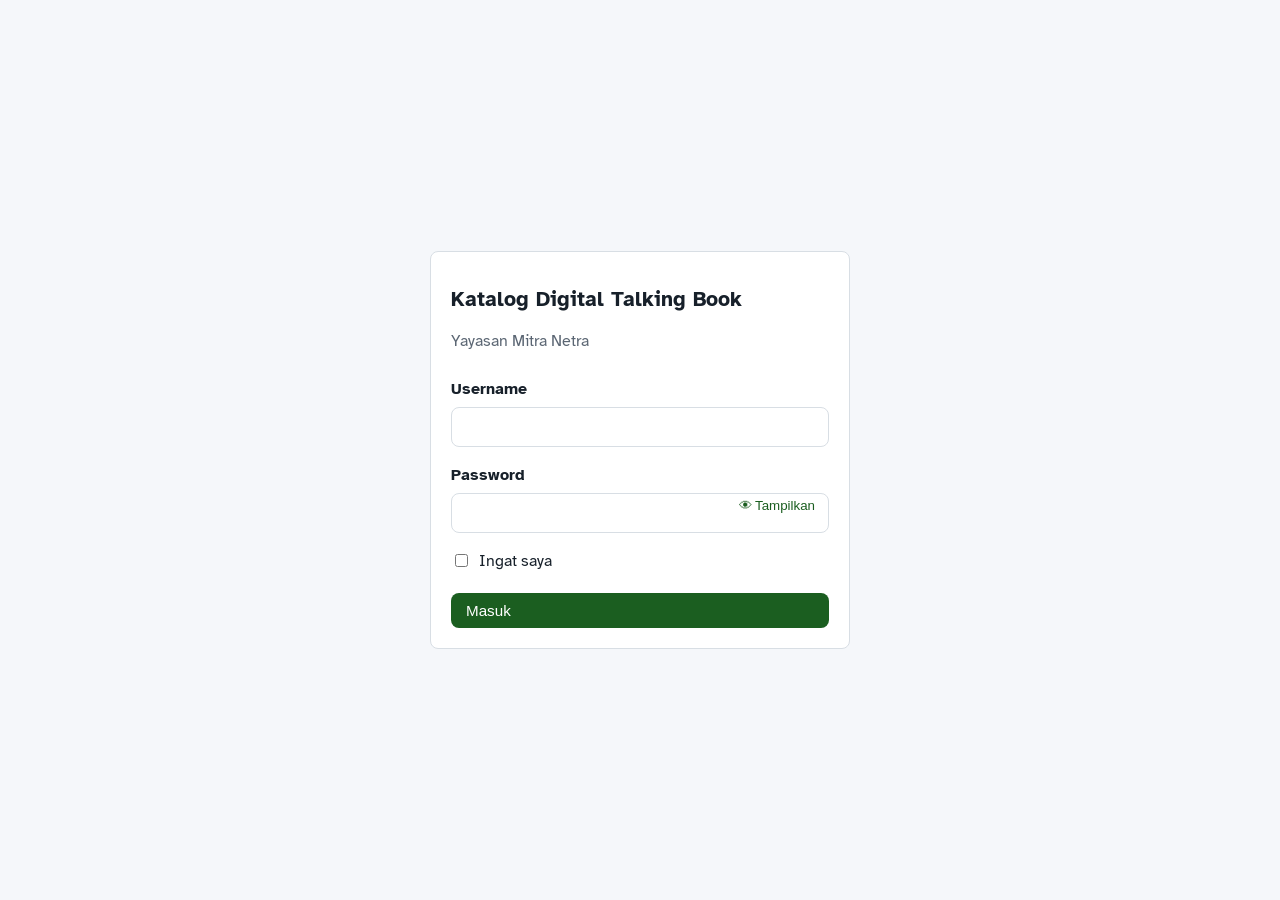
<file: index.html>
<!DOCTYPE html>
<html lang="id">
<head>
<meta charset="UTF-8">
<title>Katalog Digital Talking Book</title>
<script>
  const token = localStorage.getItem('kdtb_token');
  window.location.replace(token ? 'dashboard.html' : 'login.html');
</script>
</head>
<body></body>
</html>
</file>
<file: assets/css/app.css>
:root {
  --color-bg: #F5F7FA;
  --color-card: #FFFFFF;
  --color-text: #17202A;
  --color-primary: #1B5E20;
  --color-primary-dark: #144517;
  --color-border: #D8DEE4;
  --color-muted: #5B6673;
  --color-danger: #B3261E;
  --sidebar-width: 260px;
  --header-height: 64px;
  --radius: 8px;
}

* { box-sizing: border-box; }

html {
  font-size: 16px;
}

body {
  margin: 0;
  padding: 0;
  background: var(--color-bg);
  color: var(--color-text);
  font-size: 1rem;
  line-height: 1.5;
}

a { color: var(--color-primary); }

h1, h2 { line-height: 1.3; }

.app-header {
  height: var(--header-height);
  background: var(--color-primary);
  color: #fff;
  display: flex;
  align-items: center;
  justify-content: space-between;
  padding: 0 16px;
  position: sticky;
  top: 0;
  z-index: 20;
}

.app-header .brand {
  display: flex;
  align-items: center;
  gap: 10px;
  font-weight: 700;
  font-size: 1.1rem;
}

.app-header .header-actions {
  display: flex;
  align-items: center;
  gap: 8px;
  flex-wrap: wrap;
}

.icon-btn {
  background: transparent;
  border: 1px solid rgba(255, 255, 255, 0.5);
  color: #fff;
  border-radius: var(--radius);
  padding: 6px 10px;
  cursor: pointer;
  font-size: 0.9rem;
}
.icon-btn:hover { background: rgba(255, 255, 255, 0.15); }

.app-layout {
  display: flex;
  min-height: calc(100vh - var(--header-height));
}

.sidebar {
  width: var(--sidebar-width);
  background: var(--color-card);
  border-right: 1px solid var(--color-border);
  padding: 16px 8px;
  flex-shrink: 0;
}

.sidebar-group-label {
  font-size: 0.75rem;
  color: var(--color-muted);
  margin: 16px 8px 4px;
}

.sidebar a.nav-link {
  display: flex;
  align-items: center;
  gap: 10px;
  padding: 10px 12px;
  border-radius: var(--radius);
  color: var(--color-text);
  text-decoration: none;
  margin: 2px 0;
}
.sidebar a.nav-link:hover,
.sidebar a.nav-link[aria-current="page"] {
  background: var(--color-bg);
  color: var(--color-primary);
  font-weight: 600;
}
.sidebar a.nav-link[aria-disabled="true"] {
  color: var(--color-muted);
  cursor: not-allowed;
}

.content {
  flex: 1;
  padding: 24px;
  max-width: 1200px;
}

.card {
  background: var(--color-card);
  border: 1px solid var(--color-border);
  border-radius: var(--radius);
  padding: 20px;
}

.stat-grid {
  display: grid;
  grid-template-columns: repeat(4, 1fr);
  gap: 16px;
  margin-bottom: 24px;
}
.stat-card .stat-label { color: var(--color-muted); font-size: 0.85rem; margin-bottom: 6px; }
.stat-card .stat-value { font-size: 1.8rem; font-weight: 700; }

.chart-grid {
  display: grid;
  grid-template-columns: 1fr 1fr;
  gap: 16px;
  margin-bottom: 24px;
}

table.data-table { width: 100%; border-collapse: collapse; }
table.data-table th, table.data-table td {
  text-align: left;
  padding: 10px 8px;
  border-bottom: 1px solid var(--color-border);
}

th.sortable-th {
  cursor: pointer;
  user-select: none;
  white-space: nowrap;
}
th.sortable-th:hover { color: var(--color-primary); }
th.sortable-th:focus-visible {
  outline: 3px solid #FFD600;
  outline-offset: 2px;
}
.sort-indicator { font-size: 0.75em; }

.pagination-bar {
  display: flex;
  justify-content: space-between;
  align-items: center;
  flex-wrap: wrap;
  gap: 12px;
  margin-top: 16px;
  padding-top: 16px;
  border-top: 1px solid var(--color-border);
}
.pagination-size select {
  padding: 6px 10px;
  border: 1px solid var(--color-border);
  border-radius: var(--radius);
  background: var(--color-card);
  color: var(--color-text);
}
.pagination-nav {
  display: flex;
  align-items: center;
  gap: 12px;
  flex-wrap: wrap;
}
.pagination-info { color: var(--color-muted); font-size: 0.9rem; }
.pagination-nav button:disabled { opacity: 0.5; cursor: not-allowed; }

@media (max-width: 600px) {
  .pagination-bar { flex-direction: column; align-items: stretch; }
  .pagination-nav { justify-content: space-between; }
}

.btn {
  display: inline-flex;
  align-items: center;
  gap: 6px;
  padding: 8px 14px;
  border-radius: var(--radius);
  border: 1px solid transparent;
  cursor: pointer;
  font-size: 0.95rem;
}
.btn-primary { background: var(--color-primary); color: #fff; }
.btn-primary:hover { background: var(--color-primary-dark); }
.btn-outline { background: transparent; border-color: var(--color-border); color: var(--color-text); }
.btn-outline:hover { background: var(--color-bg); }
.btn-danger { background: transparent; border-color: var(--color-danger); color: var(--color-danger); }
.btn-danger:hover { background: var(--color-danger); color: #fff; }

.form-field { margin-bottom: 16px; }
.form-field label { display: block; margin-bottom: 6px; font-weight: 600; }
.form-field input, .form-field select, .form-field textarea {
  width: 100%;
  padding: 10px 12px;
  border: 1px solid var(--color-border);
  border-radius: var(--radius);
  font-size: 1rem;
  background: var(--color-card);
  color: var(--color-text);
}
.form-row { display: grid; grid-template-columns: 1fr 1fr; gap: 16px; }

.modal-overlay {
  position: fixed; inset: 0;
  background: rgba(0, 0, 0, 0.5);
  display: flex; align-items: flex-start; justify-content: center;
  padding: 40px 16px;
  z-index: 50;
}
.modal-box {
  background: var(--color-card);
  border-radius: var(--radius);
  max-width: 640px;
  width: 100%;
  padding: 24px;
  max-height: 90vh;
  overflow-y: auto;
}

.toolbar { display: flex; gap: 12px; align-items: center; margin-bottom: 16px; flex-wrap: wrap; }
.search-box { flex: 1; min-width: 220px; position: relative; }
.search-box input { width: 100%; padding: 10px 12px; border-radius: var(--radius); border: 1px solid var(--color-border); }

.suggest-list {
  position: absolute;
  top: 100%; left: 0; right: 0;
  background: var(--color-card);
  border: 1px solid var(--color-border);
  border-radius: var(--radius);
  z-index: 30;
  max-height: 220px;
  overflow-y: auto;
}
.suggest-list button {
  display: block; width: 100%; text-align: left;
  padding: 8px 12px; border: none; background: transparent; cursor: pointer;
}
.suggest-list button:hover, .suggest-list button:focus { background: var(--color-bg); }

.status-pill {
  display: inline-flex;
  align-items: center;
  gap: 6px;
  padding: 3px 10px;
  border-radius: 999px;
  font-size: 0.82rem;
  border: 1px solid var(--color-border);
}
.status-pill .dot { width: 8px; height: 8px; border-radius: 50%; background: var(--color-muted); }
.status-pill.status-selesai .dot { background: #1B5E20; }
.status-pill.status-antrian .dot { background: #8A6D00; }
[data-theme="dark"] .status-pill.status-selesai .dot { background: #4CAF50; }

.hidden { display: none !important; }

.login-error {
  background: #FDEDEC;
  color: var(--color-danger);
  padding: 10px 14px;
  border-radius: var(--radius);
  margin-bottom: 16px;
}

.offcanvas-toggle { display: none; }

@media (max-width: 900px) {
  .stat-grid { grid-template-columns: repeat(2, 1fr); }
  .chart-grid { grid-template-columns: 1fr; }
  .form-row { grid-template-columns: 1fr; }
}

@media (max-width: 768px) {
  .offcanvas-toggle { display: inline-flex; }
  .sidebar {
    position: fixed;
    top: var(--header-height);
    left: 0; bottom: 0;
    width: 80%;
    max-width: 300px;
    transform: translateX(-100%);
    transition: transform 0.2s ease;
    z-index: 25;
    overflow-y: auto;
  }
  .sidebar.open { transform: translateX(0); }
  .stat-grid { grid-template-columns: 1fr; }

  table.data-table.responsive-cards thead { display: none; }
  table.data-table.responsive-cards, table.data-table.responsive-cards tbody,
  table.data-table.responsive-cards tr, table.data-table.responsive-cards td {
    display: block; width: 100%;
  }
  table.data-table.responsive-cards tr {
    border: 1px solid var(--color-border);
    border-radius: var(--radius);
    margin-bottom: 10px;
    padding: 8px;
  }
  table.data-table.responsive-cards td { border: none; padding: 4px; }
  table.data-table.responsive-cards td::before {
    content: attr(data-label);
    font-weight: 600;
    display: block;
    font-size: 0.78rem;
    color: var(--color-muted);
  }
}
</file>
<file: assets/css/accessibility.css>
:root { --font-scale: 1; }
html { font-size: calc(16px * var(--font-scale)); }

.fs-100 { --font-scale: 1; }
.fs-125 { --font-scale: 1.25; }
.fs-150 { --font-scale: 1.5; }
.fs-175 { --font-scale: 1.75; }
.fs-200 { --font-scale: 2; }

a:focus-visible,
button:focus-visible,
input:focus-visible,
select:focus-visible,
textarea:focus-visible,
[tabindex]:focus-visible {
  outline: 3px solid #FFD600;
  outline-offset: 2px;
}

body.font-arial { font-family: Arial, sans-serif; }
body.font-verdana { font-family: Verdana, sans-serif; }
body.font-atkinson { font-family: 'Atkinson Hyperlegible', Arial, sans-serif; }

.high-contrast {
  --color-bg: #000000 !important;
  --color-card: #000000 !important;
  --color-text: #FFFFFF !important;
  --color-border: #FFFFFF !important;
  --color-primary: #FFEB3B !important;
  --color-muted: #DDDDDD !important;
}
.high-contrast a { color: #FFEB3B !important; }
.high-contrast .btn-primary { background: #FFEB3B !important; color: #000 !important; }
.high-contrast .app-header { background: #000 !important; border-bottom: 2px solid #FFEB3B; }

.sr-only {
  position: absolute;
  width: 1px; height: 1px;
  padding: 0; margin: -1px;
  overflow: hidden;
  clip: rect(0, 0, 0, 0);
  white-space: nowrap;
  border: 0;
}

.skip-link {
  position: absolute;
  left: -999px;
  top: auto;
  background: #000;
  color: #fff;
  padding: 10px 16px;
  z-index: 999;
}
.skip-link:focus { left: 8px; top: 8px; }
</file>
<file: assets/css/dark-mode.css>
[data-theme="dark"] {
  --color-bg: #101820;
  --color-card: #18252E;
  --color-text: #F5F5F5;
  --color-border: #2A3A45;
  --color-primary: #4CAF50;
  --color-primary-dark: #3D8B40;
  --color-muted: #9AA7B0;
}

[data-theme="dark"] .login-error {
  background: #3A1F1D;
}
</file>
